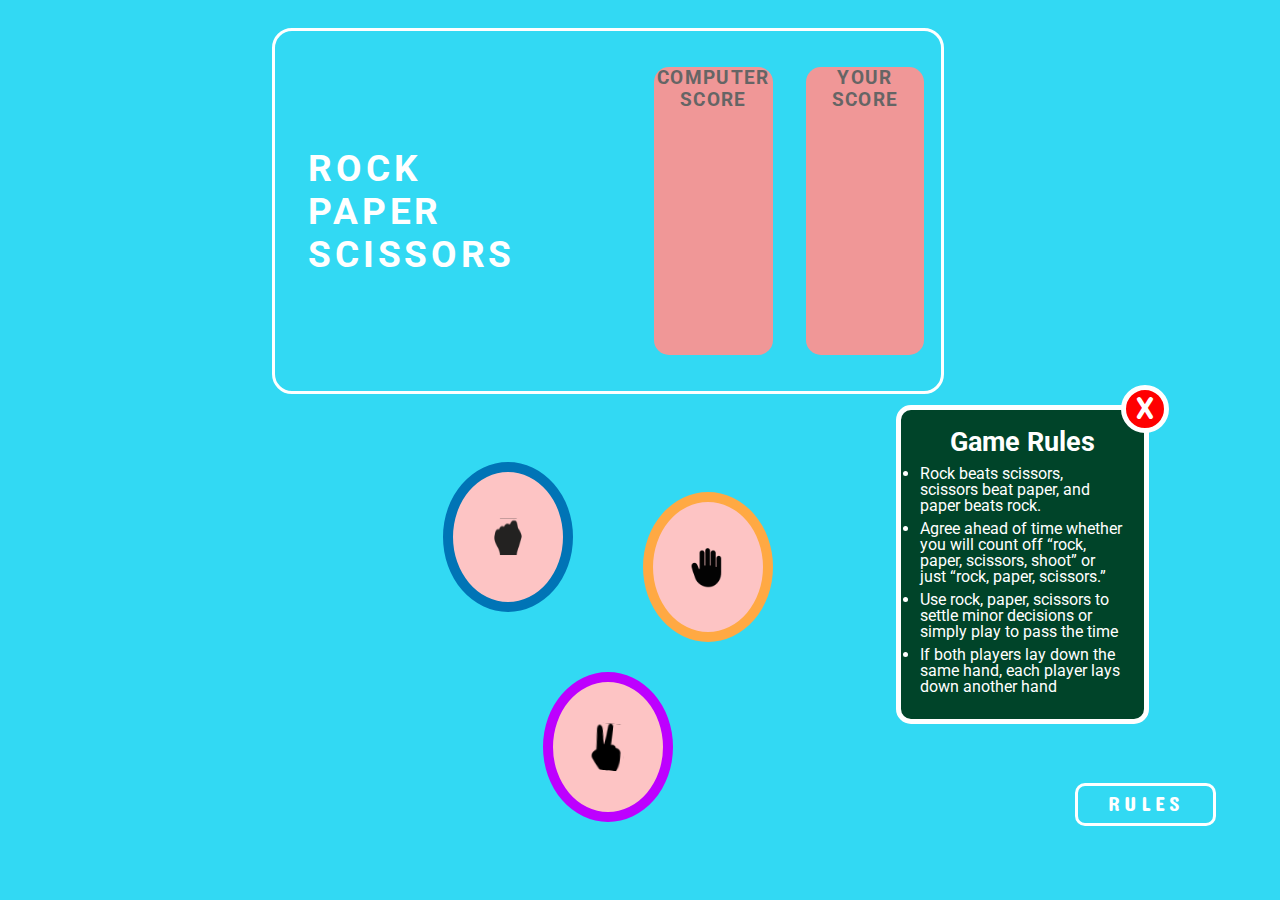
<file: index.html>
<!DOCTYPE html>
<html lang="en">
<head>
    <meta charset="UTF-8">
    <meta name="viewport" content="width=device-width, initial-scale=1.0">
    <link rel="stylesheet" href="style.css">
    <link rel="preconnect" href="https://fonts.googleapis.com">
    <link rel="preconnect" href="https://fonts.gstatic.com" crossorigin>
    <link href="https://fonts.googleapis.com/css2?family=Dangrek&family=Roboto:wght@100;300;400;500;700&display=swap" rel="stylesheet">
    <title>Rock Paper Scissors</title>
    <link rel="icon" href="fav.png">
</head>
<body>
    <div id="root">
        <div id="game">
            <div id="scoreBoard">
                <h1>ROCK <br> PAPER <br> SCISSORS </h1>
                <div id="pcScore">
                    <h3>COMPUTER <br> SCORE</h3>
                    <h1 style="font-size: 2.7em; color: black; margin-top: 10px;">0</h1>
                </div>
                <div id="score">
                    <h3>YOUR <br> SCORE</h3>
                    <h1 style="font-size: 2.7em; color: black; margin-top: 10px;">0</h1>
                </div>
            </div>
            <div id="play">
                <div class="select" id="rock" style="border: 10px solid #0074B6; right: 100px; top: 40px;" onclick="yourMove(id)" >
                    <img src="images/rock.svg" alt="rock">
                </div>
                <div class="select" id="paper" style="border: 10px solid #FFA943; left: 100px; top: -80px;" onclick="yourMove(id)">
                    <img src="images/paper.svg" alt="paper">
                </div>
                <div class="select" id="scissors" style="border: 10px solid #BD00FF;top: -50px;" onclick="yourMove(id)">
                    <img src="images/scissors.svg"  alt="scissors">
                </div>
            </div>
            <div id="result" style="display: none;">
                <div class="results" id="yourMove">
                    <h3 id="move1"></h3>
                    <div>
                        <div class="resultIcon" id="resRock" style="border: 10px solid #0074B6;">
                            <img src="images/rock.svg" alt="rock">
                        </div> 
                        <div class="resultIcon" id="resPaper" style="border: 10px solid #FFA943;">
                            <img src="images/paper.svg" alt="paper">
                        </div> 
                        <div class="resultIcon" id="resScissors" style="border: 10px solid #BD00FF;">
                            <img src="images/scissors.svg"  alt="scissors">
                        </div>
                    </div>
                </div>
                <div style="text-align: center;">
                    <h2 id="resultText1" style="letter-spacing: 0.2em; font-size: 2em;"></h2>
                    <h2 id="resultText2" ></h2>
                    <div id="replayButton">
                        <h3 id="replay"></h3>
                    </div>
                </div>
                <div class="results" id="pcMove">
                    <h3 id="move2"></h3>
                    <div>
                        <div class="resultIcon" id="resRock2" style="border: 10px solid #0074B6;">
                            <img src="images/rock.svg" alt="rock">
                        </div>
                        <div class="resultIcon" id="resPaper2" style="border: 10px solid #FFA943;">
                            <img src="images/paper.svg" alt="paper">
                        </div>
                        <div class="resultIcon" id="resScissors2" style="border: 10px solid #BD00FF;">
                            <img src="images/scissors.svg"  alt="scissors">
                        </div>
                    </div>
                </div>
            </div>
        </div>
        <div id="rules">
            <div id="cross">
                <p>X</p>
            </div>
            <div id="rulesList">
                <h3 style="text-align: center; font-size: 1.7rem; font-family: 'roboto',sans-serif;">Game Rules</h3>
                <ul>
                    <li>Rock beats scissors, scissors beat paper, and paper beats rock.</li>
                <li>Agree ahead of time whether you will count off “rock, paper, scissors, shoot” or just “rock, paper, scissors.”</li>
                <li>Use rock, paper, scissors to settle minor decisions or simply play to pass the time</li>
                <li>If both players lay down the same hand, each player lays down another hand</li>
                </ul>
            </div>
        </div>
        <div id="ruleButton">
            <p>RULES</p>
        </div>
        <div id="nextButton"onclick="openFile('celebration.html')">    
            <p>NEXT</p>
        </div>
    </div>
    <script src="script.js"></script>
    </body>
</html>
</file>
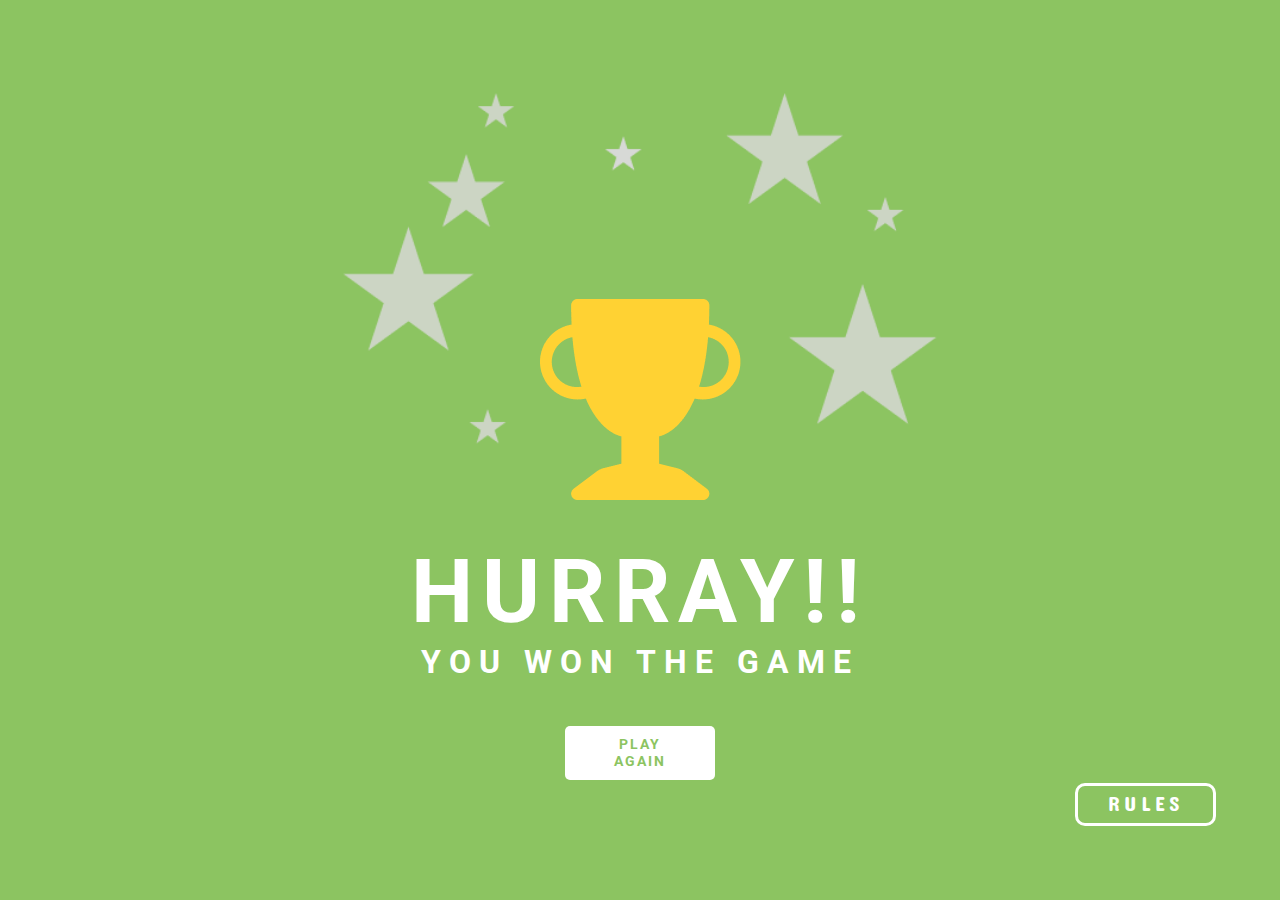
<file: celebration.html>
<!DOCTYPE html>
<html lang="en">
<head>
    <meta charset="UTF-8">
    <meta name="viewport" content="width=device-width, initial-scale=1.0">
    <link rel="stylesheet" href="celebration.css">
    <link rel="preconnect" href="https://fonts.googleapis.com">
    <link rel="preconnect" href="https://fonts.gstatic.com" crossorigin>
    <link href="https://fonts.googleapis.com/css2?family=Dangrek&family=Roboto:wght@100;300;500;700&display=swap" rel="stylesheet">
    <title>HURRAY!!</title>
</head>
<body>
    <div id="celebration">
        <div id="poster">
            <img src="images/stars.png" alt="" style="position: absolute; width: 600px;">
            <img src="images/trophy.png" alt="" style="bottom: 40px; position: absolute;">
        </div>
        <h1 style="font-size: 5.5em; letter-spacing: 0.1em; font-weight: bolder;">HURRAY!!</h1>
        <h2 style="font-size: 2em; letter-spacing: 0.25em; font-weight: bolder;">YOU WON THE GAME</h2>
        <div id="playAgain" onclick="openFile('index.html')">
            <p>PLAY AGAIN</p>
        </div>
    </div>
    <div id="rules">
        <div id="cross">
            <p>X</p>
        </div>
        <div id="rulesList">
            <h3 style="text-align: center; font-size: 1.7rem; font-family: 'roboto',sans-serif;">Game Rules</h3>
            <ul>
                <li>Rock beats scissors, scissors beat paper, and paper beats rock.</li>
            <li>Agree ahead of time whether you will count off “rock, paper, scissors, shoot” or just “rock, paper, scissors.”</li>
            <li>Use rock, paper, scissors to settle minor decisions or simply play to pass the time</li>
            <li>If both players lay down the same hand, each player lays down another hand</li>
            </ul>
        </div>
    </div>
    <div id="ruleButton">
        <p>RULES</p>
    </div>
    <script src="celebration.js"></script>
</body>
</html>
</file>
<file: style.css>
*{
    margin: 0;
}
body{
    height: 100vh;
    width: 100vw;
    background-color: #32d9f3;
}
#game{
    position: absolute;
    height: 100vh;
    width: 65vw;
    left: 15vw;
    display: flex;
    flex-direction: column;
    align-items: center;
    justify-content: space-evenly;
}
#play{
    height: 50%;
    width: 40%;
    border-radius: 20px;
    display: flex;
    flex-direction: column;
    align-items: center;
    font-family: 'Roboto', sans-serif;
    color: #fff;
}
.select{
    position: relative;
    height: 180px;
    width: 110px;
    background-color: #fdc4c4;
    border-radius: 50%;
    display: flex;
    justify-content: center;
    align-items: center;
    cursor: pointer;
}
.select:hover{
    animation: glow 0.7s infinite;
}
@keyframes glow {
    0% {
      box-shadow: 0 0 0px 5px #53f4e7;
    }
    50% {
      box-shadow: 0 0 0px 10px #72cbf1c9;
    }
    100% {
      box-shadow: 0 0 0px 15px #6fcceb63;
    }
  }
#play div img{
    height: 50px;
    width: 50px;
}
#scoreBoard{
    height: 40%;
    width: 80%;
    border: 3px solid #fff;
    border-radius: 20px;
    display: flex;
    flex-direction: row;
    align-items: center;
    justify-content: space-around;
    font-family: 'Roboto', sans-serif;
}
#score, #pcScore{
    background-color: #f09797;
    margin: 2.5%;
    height: 80%;
    width: 18%;
    border-radius: 15px;
    color: #656565;
    display: flex;
    text-align: center;
    flex-direction: column;
    align-items: center;
    letter-spacing: 0.08em;
}
#scoreBoard h1{
    letter-spacing: 0.1em;
    margin-left: 5%;
    padding: 0;
    width: 50%;
    font-size: 2.3em;
    color: #fff;
}
#rules{ 
    position: absolute;
    height: fit-content;
    width: fit-content;
    background-color: #004429;
    top: 45vh;
    left: 70vw;
    border: 5px solid #fff;
    border-radius: 15px;
}
#cross{
    position: absolute;
    top: -25px;
    right: -25px;
    height: 1.2em;
    width: 1.2em;
    font-size: 2em;
    background-color: red;
    border-radius: 50%;
    border: 5px solid #fff;
    color: #fff;
    display: flex;
    justify-content: center;
    align-items: center;
    cursor: pointer;
    font-family: 'Dangrek', cursive;
}
#rulesList{
    margin: 1.5em 0px;
    font-family: 'Roboto', sans-serif;
    color: #fff;
    font-size: 1em;
    line-height: 1em;
}
#rulesList ul{
    margin: 1em 1.2em;
    padding: 0;
    width: 16vw;
}
#rulesList ul li{
    margin: 7px 0;
}
#ruleButton{
    position: absolute;
    top: 87vh;
    left: 84vw;
    border: 3px solid #fff;
    border-radius: 10px;
    padding: 0px 30px;
    color: #fff;
    letter-spacing: 0.2em;
    font-size: 1.3em;
    display: flex;
    justify-content: center;
    align-items: center;
    cursor: pointer;
    font-family: 'Dangrek', cursive;
}
#nextButton{
    position: absolute;
    top: 87vh;
    left: 84vw;
    border: 3px solid #fff;
    border-radius: 10px;
    padding: 0px 30px;
    color: #fff;
    letter-spacing: 0.2em;
    font-size: 1.3em;
    display: flex;
    justify-content: center;
    align-items: center;
    cursor: pointer;
    font-family: 'Dangrek', cursive;
    display: none;
}
#ruleButton:hover{ 
    animation: glow 0.7s infinite;
    background-color: #004429;
}
#nextButton:hover{ 
    animation: glow 0.7s infinite;
    background-color: #004429;
}
#result{
    height: 50%;
    width: 70%;
    border-radius: 20px;
    align-items: center;
    font-family: 'Roboto', sans-serif;
    color: #fff;
    display: flex;
    flex-direction: row;
    justify-content: space-evenly;
    letter-spacing: 0.1em;
}
.results{
    height: 50%;
    width: 30%;
    display: flex;
    flex-direction: column;
    align-items: center;
    justify-content: space-evenly;
}
#resultText{
    padding: 100px;
}
.resultIcon{
    height: 150px;
    width: 150px;
    background-color: #fff;
    border-radius: 50%;
    display: flex;
    justify-content: center;
    align-items: center;
    cursor: pointer;
    transition: all 0.5s ease;
    display: none; 
}
#replayButton{
    border-radius: 5px;
    padding: 5px 30px;
    color: #8CC461;
    background-color: #fff;
    letter-spacing: 0.1em;
    font-size: 0.8em;
    cursor: pointer;
    display: none;
}
#replayButton:hover{ 
    animation: glow 0.7s infinite;
}
.resultIcon:focus{ 
    animation: win 0.7s infinite;
}
#move1, #move2{
    margin-bottom: 60px;
}
</file>
<file: celebration.css>
*{
    margin: 0;
}
body{
    height: 100vh;
    width: 100vw;
    background-color: #8CC461;
    display: flex;
    flex-direction: row;
    justify-content: center;
    font-family: 'Roboto', sans-serif;
    color: #fff;
}
#celebration{
    position: absolute;
    height: 100vh;
    width: fit-content;
    display: flex;
    flex-direction: column;
    align-items: center;
}
#poster{
    position: relative;
    height: 60vh;
    width: fit-content;
    background-color: #8CC461;
    display: flex;
    justify-content: center;
    align-items: center;
    flex-direction: column; 
}
#playAgain{
    text-align: center;
    width: 7vw;
    border-radius: 5px;
    padding: 10px 30px;
    color: #8CC461;
    margin-top: 5vh;
    background-color: #fff;
    letter-spacing: 0.15em;
    font-size: 0.9em;
    cursor: pointer;
    font-weight: bolder;
}
#playAgain:hover{ 
    animation: glow 0.7s infinite;
}
#rules{ 
    position: absolute;
    height: 40vh;
    width: 18vw;
    background-color: #004429;
    top: 45vh;
    left: 70vw;
    border: 5px solid #fff;
    border-radius: 15px;
    display: none;
}
@keyframes glow {
    0% {
      box-shadow: 0 0 0 10px #3B6720;
    }
    50% {
      box-shadow: 0 0 0 20px #1DA82BC9;
    }
    100% {
      box-shadow: 0 0 0 15px #2E9A2563;
    }
  }
#cross{
    position: absolute;
    top: -25px;
    right: -25px;
    height: 1.2em;
    width: 1.2em;
    font-size: 2em;
    background-color: red;
    border-radius: 50%;
    border: 5px solid #fff;
    color: #fff;
    display: flex;
    justify-content: center;
    align-items: center;
    cursor: pointer;
    font-family: 'Dangrek', cursive;
}
#rulesList{
    margin: 1.5em 0px;
    font-family: 'Roboto', sans-serif;
    color: #fff;
    font-size: 1em;
    line-height: 1em;
}
#rulesList ul{
    margin: 1em 1.2em;
    padding: 0;
    width: 16vw;
}
#rulesList ul li{
    margin: 7px 0;
}
#ruleButton{
    position: absolute;
    top: 87vh;
    left: 84vw;
    border: 3px solid #fff;
    border-radius: 10px;
    padding: 0px 30px;
    color: #fff;
    letter-spacing: 0.2em;
    font-size: 1.3em;
    display: flex;
    justify-content: center;
    align-items: center;
    cursor: pointer;
    font-family: 'Dangrek', cursive;
}
#ruleButton:hover{ 
    animation: glow 0.7s infinite;
    background-color: #004429;
}
</file>
